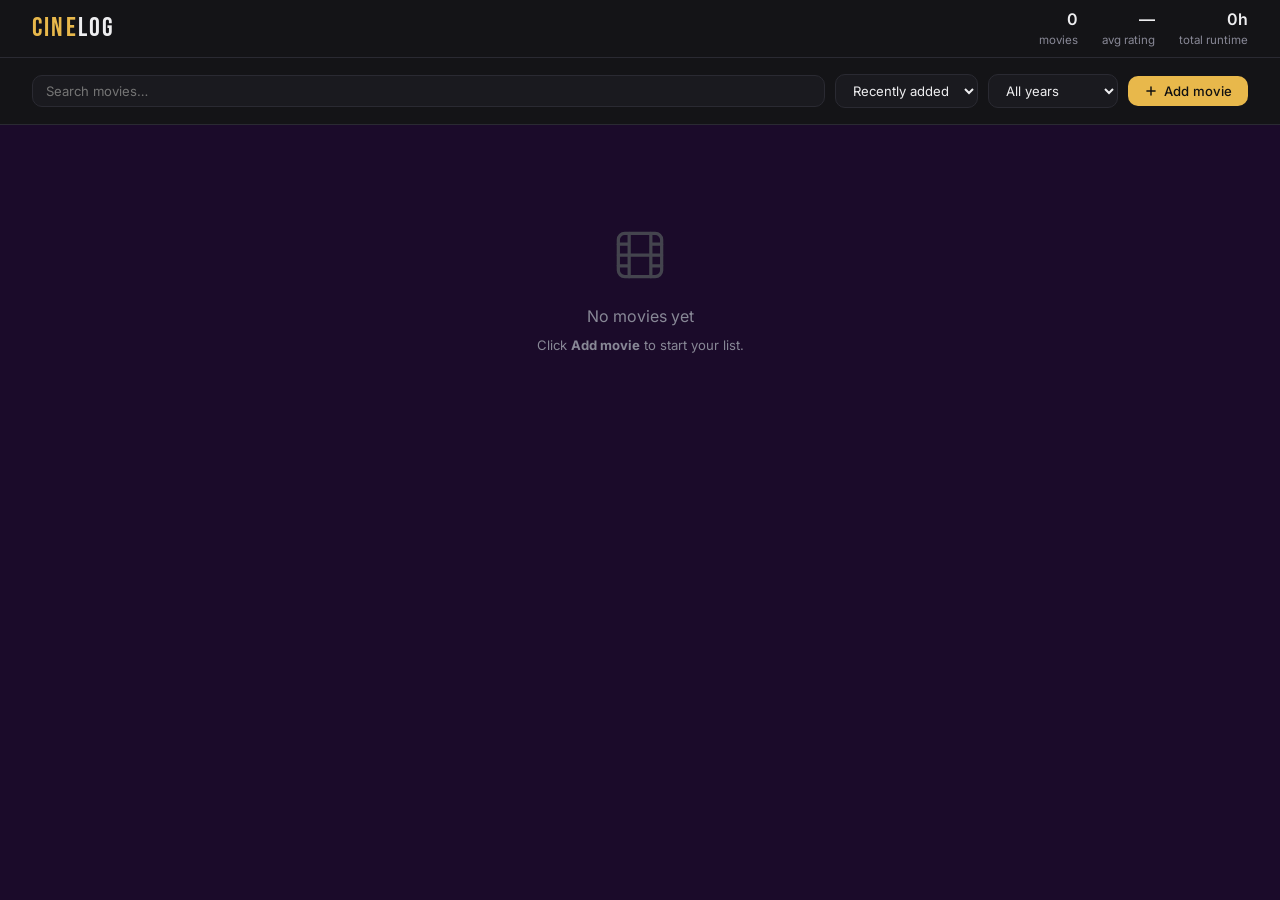
<file: index.html>
<!DOCTYPE html>
<html lang="en">
<head>
<meta charset="UTF-8"/>
<meta name="viewport" content="width=device-width, initial-scale=1.0"/>
<title>MovieSP</title>
<link rel="preconnect" href="https://fonts.googleapis.com"/>
<link rel="preconnect" href="https://fonts.gstatic.com" crossorigin/>
<link href="https://fonts.googleapis.com/css2?family=Bebas+Neue&family=Inter:wght@300;400;500;600&display=swap" rel="stylesheet"/>
<style>
/* ── TOKENS ─────────────────────────────── */
:root {
  --bg:       #1b0b2a;
  --surface:  #141417;
  --card:     #1a1a1f;
  --border:   #2a2a32;
  --accent:   #e8b84b;
  --accent2:  #c0392b;
  --text:     #eeeef0;
  --muted:    #888896;
  --dim:      #44444e;
  --radius:   10px;
  --tr:       0.18s ease;
}
*,*::before,*::after{box-sizing:border-box;margin:0;padding:0}
html{scroll-behavior:smooth}
body{background:var(--bg);color:var(--text);font-family:'Inter',sans-serif;font-size:15px;line-height:1.55;min-height:100vh}

/* ── SCROLLBAR ───────────────────────────── */
::-webkit-scrollbar{width:5px;height:5px}
::-webkit-scrollbar-track{background:transparent}
::-webkit-scrollbar-thumb{background:var(--border);border-radius:3px}

/* ── HEADER ──────────────────────────────── */
header{background:var(--surface);border-bottom:1px solid var(--border);padding:0 2rem;display:flex;align-items:center;justify-content:space-between;height:58px;position:sticky;top:0;z-index:100}
.logo{font-family:'Bebas Neue',sans-serif;font-size:1.7rem;letter-spacing:.08em;color:var(--accent)}
.logo span{color:var(--text)}
.header-stats{display:flex;gap:1.5rem}
.stat{font-size:.72rem;color:var(--muted);text-align:right}
.stat strong{display:block;font-size:1rem;font-weight:600;color:var(--text)}

/* ── TOOLBAR ─────────────────────────────── */
.toolbar{display:flex;align-items:center;gap:.6rem;padding:1rem 2rem;background:var(--surface);border-bottom:1px solid var(--border);flex-wrap:wrap}
.toolbar input[type=text],.toolbar select{background:var(--card);border:1px solid var(--border);color:var(--text);border-radius:var(--radius);padding:.45rem .8rem;font-size:.82rem;font-family:inherit;outline:none;transition:border-color var(--tr)}
.toolbar input[type=text]{flex:1;min-width:160px}
.toolbar input[type=text]:focus,.toolbar select:focus{border-color:var(--accent)}
.toolbar select{cursor:pointer;min-width:130px}
.toolbar select option{background:var(--card)}
.btn{display:inline-flex;align-items:center;gap:.4rem;padding:.45rem 1rem;border-radius:var(--radius);font-size:.82rem;font-weight:500;font-family:inherit;cursor:pointer;border:none;transition:all var(--tr)}
.btn-primary{background:var(--accent);color:#111}
.btn-primary:hover{background:#f0c75a}
.btn-ghost{background:transparent;border:1px solid var(--border);color:var(--muted)}
.btn-ghost:hover{border-color:var(--text);color:var(--text)}
.btn-danger{background:rgba(192,57,43,.15);border:1px solid rgba(192,57,43,.35);color:#e74c3c}
.btn-danger:hover{background:rgba(192,57,43,.28)}
.btn-sm{padding:.3rem .65rem;font-size:.75rem}

/* ── MAIN GRID ───────────────────────────── */
main{padding:1.5rem 2rem;max-width:1400px;margin:0 auto}
#grid{display:grid;grid-template-columns:repeat(auto-fill,minmax(195px,1fr));gap:1rem}

/* ── MOVIE CARD ──────────────────────────── */
.movie-card{background:var(--card);border:1px solid var(--border);border-radius:var(--radius);overflow:hidden;display:flex;flex-direction:column;transition:transform var(--tr),border-color var(--tr)}
.movie-card:hover{transform:translateY(-3px);border-color:var(--dim)}
.poster-wrap{position:relative;aspect-ratio:2/3;background:#111115;overflow:hidden;flex-shrink:0}
.poster-wrap img{width:100%;height:100%;object-fit:cover;display:block}
.poster-placeholder{width:100%;height:100%;display:flex;align-items:center;justify-content:center;font-size:3rem;background:#0f0f13}
.card-badge{position:absolute;top:7px;left:7px;background:rgba(0,0,0,.72);color:var(--accent);font-size:.7rem;font-weight:600;padding:3px 7px;border-radius:5px;font-family:'Bebas Neue',sans-serif;letter-spacing:.07em}
.card-actions{position:absolute;top:7px;right:7px;display:flex;gap:5px;opacity:0;transition:opacity var(--tr)}
.movie-card:hover .card-actions{opacity:1}
.icon-btn{width:28px;height:28px;border-radius:50%;background:rgba(0,0,0,.68);border:none;color:var(--text);cursor:pointer;display:flex;align-items:center;justify-content:center;transition:background var(--tr)}
.icon-btn:hover{background:rgba(0,0,0,.9)}
.icon-btn svg{width:14px;height:14px;stroke:currentColor;fill:none;stroke-width:2;stroke-linecap:round;stroke-linejoin:round}
.card-body{padding:.75rem .85rem .85rem;display:flex;flex-direction:column;gap:4px;flex:1}
.card-title{font-size:.88rem;font-weight:600;white-space:nowrap;overflow:hidden;text-overflow:ellipsis}
.card-meta{font-size:.72rem;color:var(--muted);display:flex;gap:.6rem;flex-wrap:wrap}
.card-meta span{display:flex;align-items:center;gap:3px}
.trailer-link{display:inline-flex;align-items:center;gap:.3rem;margin-top:auto;padding-top:6px;font-size:.72rem;color:var(--accent);text-decoration:none;opacity:.8;transition:opacity var(--tr)}
.trailer-link:hover{opacity:1}
.trailer-link svg{width:12px;height:12px;stroke:currentColor;fill:none;stroke-width:2;stroke-linecap:round;stroke-linejoin:round}

/* ── EMPTY STATE ─────────────────────────── */
#empty{display:none;text-align:center;padding:5rem 1rem;color:var(--muted);grid-column:1/-1}
#empty svg{width:52px;height:52px;stroke:var(--dim);fill:none;stroke-width:1.5;stroke-linecap:round;stroke-linejoin:round;margin-bottom:1rem}

/* ── MODAL OVERLAY ───────────────────────── */
.overlay{display:none;position:fixed;inset:0;background:rgba(0,0,0,.78);z-index:200;align-items:center;justify-content:center;padding:1rem}
.overlay.open{display:flex}
.modal{background:var(--card);border:1px solid var(--border);border-radius:14px;width:100%;max-width:480px;max-height:90vh;overflow-y:auto;padding:1.6rem 1.8rem}
.modal h2{font-family:'Bebas Neue',sans-serif;font-size:1.5rem;letter-spacing:.06em;margin-bottom:1.2rem;color:var(--accent)}
.form-grid{display:grid;grid-template-columns:1fr 1fr;gap:.8rem}
.form-grid .full{grid-column:1/-1}
label{font-size:.75rem;color:var(--muted);display:block;margin-bottom:.3rem}
input[type=text],input[type=number],input[type=url],textarea{width:100%;background:var(--surface);border:1px solid var(--border);color:var(--text);border-radius:8px;padding:.5rem .75rem;font-size:.85rem;font-family:inherit;outline:none;transition:border-color var(--tr)}
input:focus,textarea:focus{border-color:var(--accent)}
textarea{resize:vertical;min-height:60px}

/* ── PICTURE PREVIEW ─────────────────────── */
.preview-wrap{grid-column:1/-1;display:flex;gap:1rem;align-items:flex-start}
.preview-box{width:90px;height:135px;border-radius:8px;background:var(--surface);border:1px dashed var(--border);overflow:hidden;flex-shrink:0;display:flex;align-items:center;justify-content:center;color:var(--dim);font-size:.7rem;text-align:center}
.preview-box img{width:100%;height:100%;object-fit:cover}
.preview-inputs{flex:1;display:flex;flex-direction:column;gap:.5rem}

/* ── MODAL FOOTER ────────────────────────── */
.modal-footer{display:flex;justify-content:flex-end;gap:.6rem;margin-top:1.2rem;padding-top:1rem;border-top:1px solid var(--border)}

/* ── TOAST ───────────────────────────────── */
#toast{position:fixed;bottom:1.5rem;right:1.5rem;background:var(--accent);color:#111;padding:.55rem 1.1rem;border-radius:8px;font-size:.82rem;font-weight:600;z-index:300;transform:translateY(12px);opacity:0;transition:all .25s;pointer-events:none}
#toast.show{transform:translateY(0);opacity:1}

@media(max-width:600px){
  header{padding:0 1rem}
  .toolbar{padding:.75rem 1rem}
  main{padding:1rem}
  .header-stats{display:none}
}
</style>
</head>
<body>

<header>
  <div class="logo">Cine<span>Log</span></div>
  <div class="header-stats">
    <div class="stat"><strong id="stat-total">0</strong>movies</div>
    <div class="stat"><strong id="stat-avg">—</strong>avg rating</div>
    <div class="stat"><strong id="stat-dur">0h</strong>total runtime</div>
  </div>
</header>

<div class="toolbar">
  <input type="text" id="search" placeholder="Search movies…"/>
  <select id="sort">
    <option value="added">Recently added</option>
    <option value="title">Title A–Z</option>
    <option value="year-desc">Newest first</option>
    <option value="year-asc">Oldest first</option>
    <option value="rating-desc">Highest rated</option>
    <option value="duration-desc">Longest first</option>
  </select>
  <select id="filter-year">
    <option value="">All years</option>
  </select>
  <button class="btn btn-primary" id="add-btn">
    <svg width="14" height="14" viewBox="0 0 24 24" stroke="currentColor" fill="none" stroke-width="2.5" stroke-linecap="round"><line x1="12" y1="5" x2="12" y2="19"/><line x1="5" y1="12" x2="19" y2="12"/></svg>
    Add movie
  </button>
</div>

<main>
  <div id="grid">
    <div id="empty">
      <svg viewBox="0 0 24 24"><rect x="2" y="2" width="20" height="20" rx="3"/><path d="M7 2v20M17 2v20M2 12h20M2 7h5M2 17h5M17 7h5M17 17h5"/></svg>
      <p style="font-size:1rem;margin-bottom:.4rem">No movies yet</p>
      <p style="font-size:.82rem">Click <strong>Add movie</strong> to start your list.</p>
    </div>
  </div>
</main>

<!-- ADD / EDIT MODAL -->
<div class="overlay" id="modal">
  <div class="modal">
    <h2 id="modal-title">Add movie</h2>
    <div class="form-grid">
      <div class="full">
        <label>Title *</label>
        <input type="text" id="f-title" placeholder="e.g. The Dark Knight"/>
      </div>
      <div>
        <label>Year</label>
        <input type="number" id="f-year" placeholder="2008" min="1888" max="2099"/>
      </div>
      <div>
        <label>Duration (min)</label>
        <input type="number" id="f-duration" placeholder="152" min="1"/>
      </div>
      <div>
        <label>Rating (1–10)</label>
        <input type="number" id="f-rating" placeholder="9.0" min="1" max="10" step="0.1"/>
      </div>
      <div>
        <label>Genre</label>
        <input type="text" id="f-genre" placeholder="Action, Drama…"/>
      </div>
      <div class="full preview-wrap">
        <div class="preview-box" id="preview-box">
          <span>Preview</span>
        </div>
        <div class="preview-inputs">
          <div>
            <label>Poster URL</label>
            <input type="url" id="f-poster" placeholder="https://…/poster.jpg"/>
          </div>
          <div>
            <label>Trailer URL (YouTube etc.)</label>
            <input type="url" id="f-trailer" placeholder="https://youtube.com/watch?v=…"/>
          </div>
        </div>
      </div>
    </div>
    <div class="modal-footer">
      <button class="btn btn-ghost" id="modal-cancel">Cancel</button>
      <button class="btn btn-primary" id="modal-save">Save movie</button>
    </div>
  </div>
</div>

<div id="toast"></div>

<script>
/* ══════════════════════════════════════════
   STATE
   ══════════════════════════════════════════ */
const STORAGE_KEY = 'cinelog_v1';

let state = {
  movies: [],
  search: '',
  sort: 'added',
  filterYear: ''
};

function loadFromStorage() {
  try {
    const raw = localStorage.getItem(STORAGE_KEY);
    if (raw) state.movies = JSON.parse(raw);
  } catch(e) { state.movies = []; }
}

function saveToStorage() {
  localStorage.setItem(STORAGE_KEY, JSON.stringify(state.movies));
}

/* ══════════════════════════════════════════
   DERIVED / HELPERS
   ══════════════════════════════════════════ */
function uid() {
  return Date.now().toString(36) + Math.random().toString(36).slice(2,7);
}

function fmtDuration(min) {
  if (!min) return '—';
  const h = Math.floor(min / 60), m = min % 60;
  return h ? `${h}h ${m}m` : `${m}m`;
}

function filteredMovies() {
  let list = [...state.movies];

  // search
  const q = state.search.toLowerCase();
  if (q) list = list.filter(m =>
    m.title.toLowerCase().includes(q) ||
    (m.genre || '').toLowerCase().includes(q)
  );

  // filter year
  if (state.filterYear) list = list.filter(m => String(m.year) === state.filterYear);

  // sort
  switch (state.sort) {
    case 'title':        list.sort((a,b) => a.title.localeCompare(b.title)); break;
    case 'year-desc':    list.sort((a,b) => (b.year||0) - (a.year||0)); break;
    case 'year-asc':     list.sort((a,b) => (a.year||0) - (b.year||0)); break;
    case 'rating-desc':  list.sort((a,b) => (b.rating||0) - (a.rating||0)); break;
    case 'duration-desc':list.sort((a,b) => (b.duration||0) - (a.duration||0)); break;
    default:             list.sort((a,b) => b._added - a._added);
  }

  return list;
}

function updateStats() {
  const all = state.movies;
  document.getElementById('stat-total').textContent = all.length;

  const rated = all.filter(m => m.rating);
  document.getElementById('stat-avg').textContent = rated.length
    ? (rated.reduce((s,m) => s + parseFloat(m.rating), 0) / rated.length).toFixed(1)
    : '—';

  const totMin = all.reduce((s,m) => s + (parseInt(m.duration)||0), 0);
  document.getElementById('stat-dur').textContent = totMin ? `${Math.round(totMin/60)}h` : '0h';
}

function updateYearFilter() {
  const sel = document.getElementById('filter-year');
  const current = sel.value;
  const years = [...new Set(state.movies.map(m => m.year).filter(Boolean))].sort((a,b) => b-a);
  sel.innerHTML = '<option value="">All years</option>' +
    years.map(y => `<option value="${y}" ${y==current?'selected':''}>${y}</option>`).join('');
}

/* ══════════════════════════════════════════
   RENDER UI  (State → DOM)
   ══════════════════════════════════════════ */
function render() {
  const grid = document.getElementById('grid');
  const empty = document.getElementById('empty');
  const list = filteredMovies();

  // remove existing cards (keep #empty)
  [...grid.querySelectorAll('.movie-card')].forEach(c => c.remove());

  if (!list.length) {
    empty.style.display = 'block';
    updateStats();
    return;
  }
  empty.style.display = 'none';

  list.forEach(movie => {
    const card = document.createElement('div');
    card.className = 'movie-card';
    card.dataset.id = movie.id;

    const posterHtml = movie.poster
      ? `<img src="${escHtml(movie.poster)}" alt="${escHtml(movie.title)}" loading="lazy" onerror="this.style.display='none';this.nextElementSibling.style.display='flex'">`
      : '';
    const phStyle = movie.poster ? 'style="display:none"' : '';

    const trailerHtml = movie.trailer
      ? `<a class="trailer-link" href="${escHtml(movie.trailer)}" target="_blank" rel="noopener">
          <svg viewBox="0 0 24 24"><polygon points="5 3 19 12 5 21 5 3"/></svg>
          Watch trailer
        </a>`
      : '';

    card.innerHTML = `
      <div class="poster-wrap">
        ${posterHtml}
        <div class="poster-placeholder" ${phStyle}>🎬</div>
        ${movie.rating ? `<div class="card-badge">★ ${parseFloat(movie.rating).toFixed(1)}</div>` : ''}
        <div class="card-actions">
          <button class="icon-btn" data-action="edit" title="Edit">
            <svg viewBox="0 0 24 24"><path d="M11 4H4a2 2 0 0 0-2 2v14a2 2 0 0 0 2 2h14a2 2 0 0 0 2-2v-7"/><path d="M18.5 2.5a2.121 2.121 0 0 1 3 3L12 15l-4 1 1-4 9.5-9.5z"/></svg>
          </button>
          <button class="icon-btn" data-action="delete" title="Delete" style="color:#e74c3c">
            <svg viewBox="0 0 24 24"><polyline points="3 6 5 6 21 6"/><path d="M19 6l-1 14a2 2 0 0 1-2 2H8a2 2 0 0 1-2-2L5 6"/><path d="M10 11v6M14 11v6"/><path d="M9 6V4a1 1 0 0 1 1-1h4a1 1 0 0 1 1 1v2"/></svg>
          </button>
        </div>
      </div>
      <div class="card-body">
        <div class="card-title" title="${escHtml(movie.title)}">${escHtml(movie.title)}</div>
        <div class="card-meta">
          ${movie.year ? `<span>📅 ${movie.year}</span>` : ''}
          ${movie.duration ? `<span>⏱ ${fmtDuration(parseInt(movie.duration))}</span>` : ''}
          ${movie.genre ? `<span>🎭 ${escHtml(movie.genre)}</span>` : ''}
        </div>
        ${trailerHtml}
      </div>`;

    // event handlers on card buttons
    card.querySelector('[data-action="edit"]').addEventListener('click', e => {
      e.stopPropagation();
      openModal(movie.id);
    });
    card.querySelector('[data-action="delete"]').addEventListener('click', e => {
      e.stopPropagation();
      deleteMovie(movie.id);
    });

    grid.appendChild(card);
  });

  updateStats();
}

function escHtml(s) {
  return String(s)
    .replace(/&/g,'&amp;').replace(/</g,'&lt;').replace(/>/g,'&gt;')
    .replace(/"/g,'&quot;').replace(/'/g,'&#39;');
}

/* ══════════════════════════════════════════
   EVENT HANDLERS
   ══════════════════════════════════════════ */
document.getElementById('search').addEventListener('input', e => {
  state.search = e.target.value;
  render();
});

document.getElementById('sort').addEventListener('change', e => {
  state.sort = e.target.value;
  render();
});

document.getElementById('filter-year').addEventListener('change', e => {
  state.filterYear = e.target.value;
  render();
});

document.getElementById('add-btn').addEventListener('click', () => openModal(null));

/* ── MODAL ───────────────────────────────── */
let editingId = null;

function openModal(id) {
  editingId = id;
  const m = id ? state.movies.find(x => x.id === id) : null;

  document.getElementById('modal-title').textContent = id ? 'Edit movie' : 'Add movie';
  document.getElementById('f-title').value    = m?.title    || '';
  document.getElementById('f-year').value     = m?.year     || '';
  document.getElementById('f-duration').value = m?.duration || '';
  document.getElementById('f-rating').value   = m?.rating   || '';
  document.getElementById('f-genre').value    = m?.genre    || '';
  document.getElementById('f-poster').value   = m?.poster   || '';
  document.getElementById('f-trailer').value  = m?.trailer  || '';

  updatePreview(m?.poster || '');
  document.getElementById('modal').classList.add('open');
  document.getElementById('f-title').focus();
}

function closeModal() {
  document.getElementById('modal').classList.remove('open');
  editingId = null;
}

document.getElementById('modal-cancel').addEventListener('click', closeModal);
document.getElementById('modal').addEventListener('click', e => {
  if (e.target === document.getElementById('modal')) closeModal();
});

// live poster preview
document.getElementById('f-poster').addEventListener('input', e => {
  updatePreview(e.target.value);
});

function updatePreview(url) {
  const box = document.getElementById('preview-box');
  if (url) {
    box.innerHTML = `<img src="${url}" style="width:100%;height:100%;object-fit:cover" onerror="this.parentElement.innerHTML='<span>Bad URL</span>'">`;
  } else {
    box.innerHTML = '<span>Preview</span>';
  }
}

document.getElementById('modal-save').addEventListener('click', saveMovie);

function saveMovie() {
  const title = document.getElementById('f-title').value.trim();
  if (!title) {
    document.getElementById('f-title').focus();
    toast('Title is required');
    return;
  }

  const data = {
    title,
    year:     document.getElementById('f-year').value     || null,
    duration: document.getElementById('f-duration').value || null,
    rating:   document.getElementById('f-rating').value   || null,
    genre:    document.getElementById('f-genre').value.trim()   || null,
    poster:   document.getElementById('f-poster').value.trim()  || null,
    trailer:  document.getElementById('f-trailer').value.trim() || null,
  };

  if (editingId) {
    // UPDATE STATE
    const idx = state.movies.findIndex(m => m.id === editingId);
    if (idx !== -1) state.movies[idx] = { ...state.movies[idx], ...data };
    toast('Movie updated');
  } else {
    // ADD TO STATE
    state.movies.push({ id: uid(), _added: Date.now(), ...data });
    toast('Movie added');
  }

  saveToStorage();       // persist
  updateYearFilter();    // update UI
  closeModal();
  render();              // re-render UI
}

function deleteMovie(id) {
  if (!confirm('Delete this movie?')) return;
  // UPDATE STATE
  state.movies = state.movies.filter(m => m.id !== id);
  saveToStorage();
  updateYearFilter();
  render();
  toast('Deleted');
}

/* ── TOAST ───────────────────────────────── */
let toastTimer;
function toast(msg) {
  const el = document.getElementById('toast');
  el.textContent = msg;
  el.classList.add('show');
  clearTimeout(toastTimer);
  toastTimer = setTimeout(() => el.classList.remove('show'), 2200);
}

/* ══════════════════════════════════════════
   INIT  (deserialize + first render)
   ══════════════════════════════════════════ */
loadFromStorage();
updateYearFilter();
render();
</script>
</body>
</html>
</file>
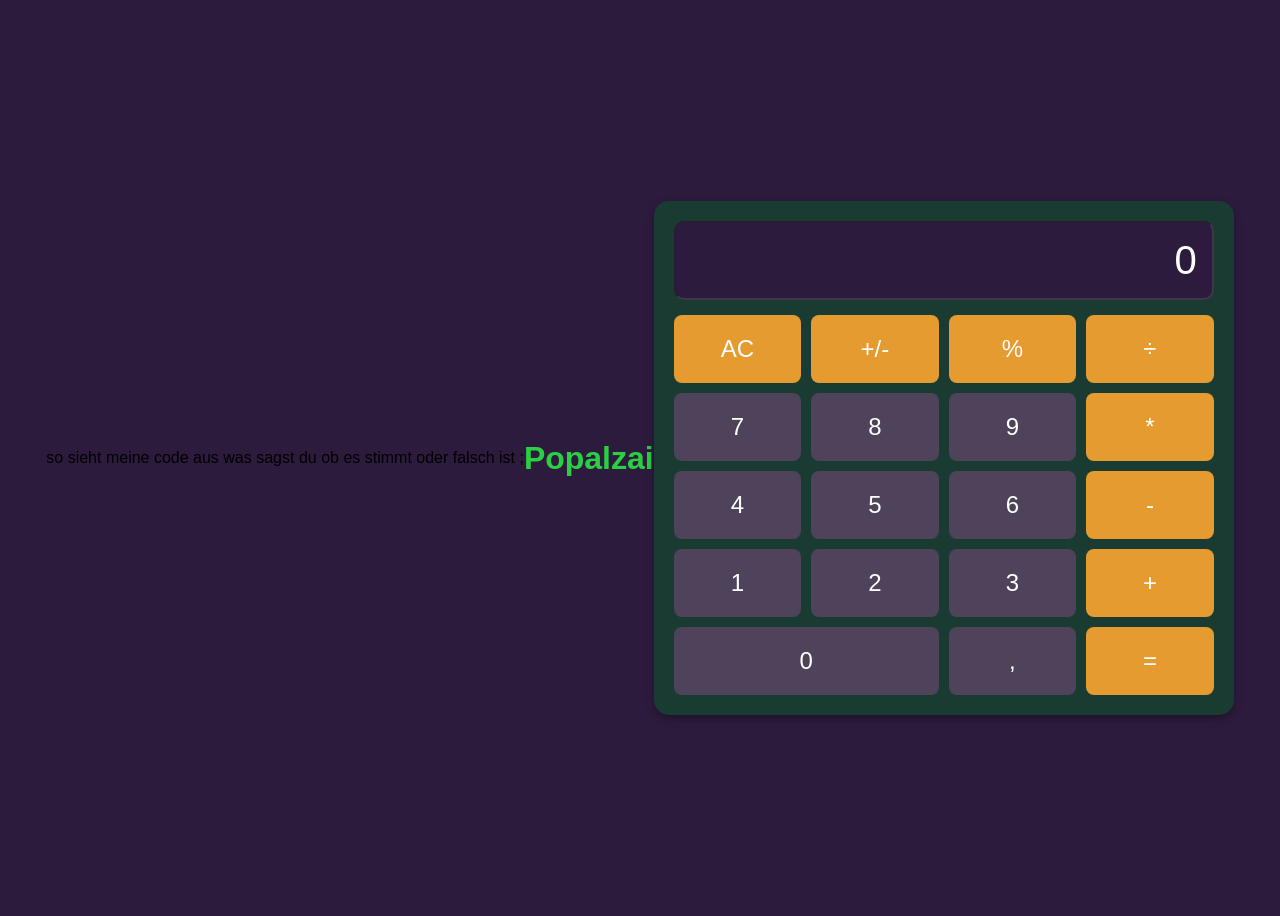
<file: APPLE/Index.html>
so sieht meine code  aus was sagst du ob es stimmt oder falsch ist ;<!DOCTYPE html>
<html lang="de">
<head>
    <meta charset="UTF-8">
    <meta name="viewport" content="width=device-width, initial-scale=1.0">
    <title>JS Calculator Popalzai</title>
    <link rel="stylesheet" href="syle.css">
</head>
<body>
    <h1 style="text-align: center; color: #2ad043; font-size: 2rem;">Popalzai</h1>
    <main class="calculator">
        <input id="display" class="display" type="text" value="0" disabled>
        <div class="buttons">
            <button class="operator" onclick="clearDisplay()">AC</button>
            <button class="operator" onclick="appendToDisplay('+/-')">+/-</button>
            <button class="operator" onclick="appendToDisplay('%')">%</button>
            <button class="operator" onclick="appendToDisplay('÷')">÷</button>
            <button onclick="appendToDisplay('7')">7</button>
            <button onclick="appendToDisplay('8')">8</button>
            <button onclick="appendToDisplay('9')">9</button>
            <button class="operator" onclick="appendToDisplay('*')">*</button>
            <button onclick="appendToDisplay('4')">4</button>
            <button onclick="appendToDisplay('5')">5</button>
            <button onclick="appendToDisplay('6')">6</button>
            <button class="operator" onclick="appendToDisplay('-')">-</button>
            <button onclick="appendToDisplay('1')">1</button>
            <button onclick="appendToDisplay('2')">2</button>
            <button onclick="appendToDisplay('3')">3</button>
            <button class="operator" onclick="appendToDisplay('+')">+</button>
            <button class="zero" onclick="appendToDisplay('0')">0</button>
            <button onclick="appendToDisplay('.')">,</button>
            <button class="operator" onclick="calculate()">=</button>
        </div>
    </main>
    <script src="index.js"></script>
</body>
</html>
</file>
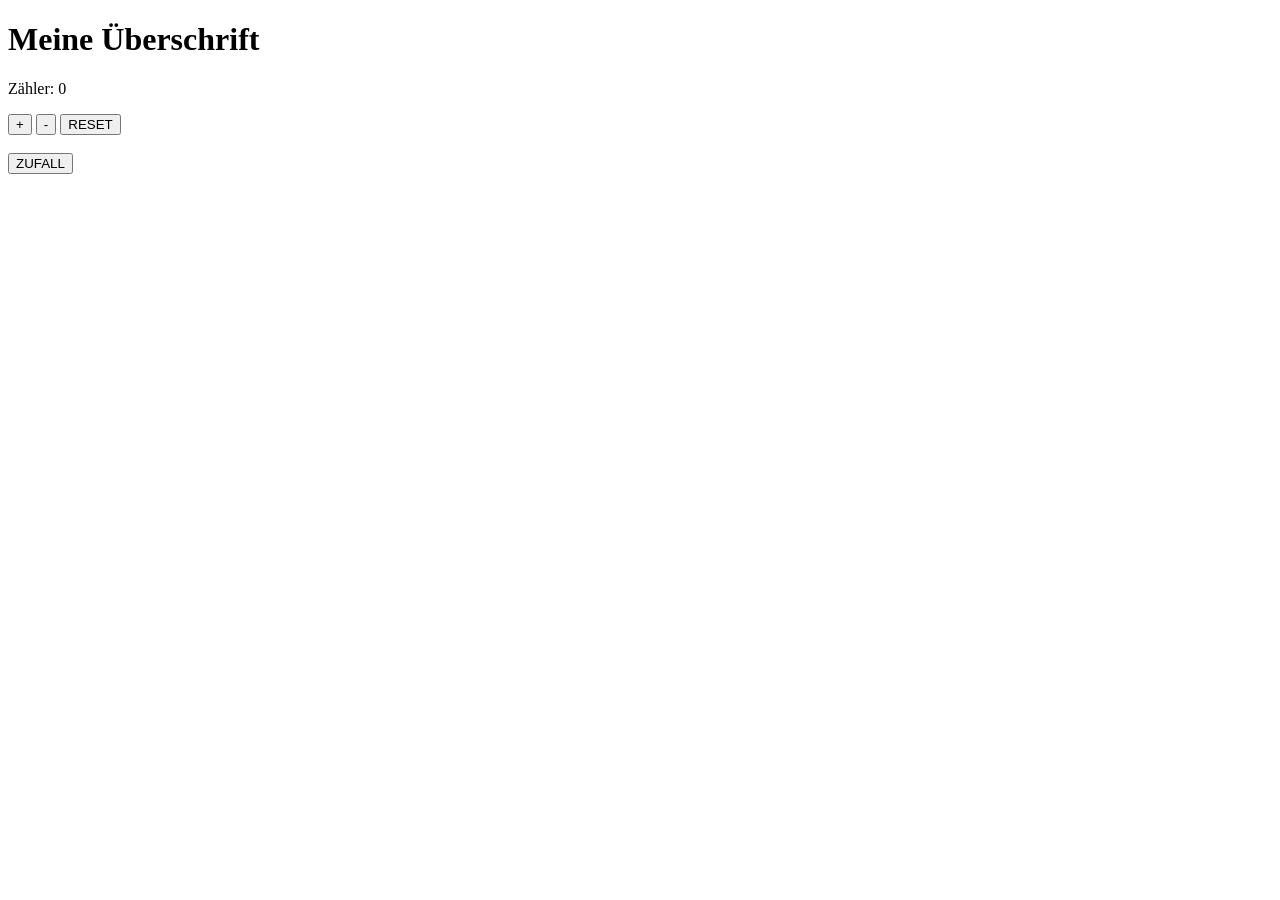
<file: APPLE/Dom-Manipulation/index.html>
<!DOCTYPE html>
<html lang="de">
<head>
  <meta charset="UTF-8">
  <title>DOM Aufgabe</title>
</head>
<body>

<h1 id="colorHeading">Meine Überschrift</h1>

<p>Zähler: <span id="counter">0</span></p>

<button id="btnPlus">+</button>
<button id="btnMinus">-</button>
<button id="btnReset">RESET</button>

<br><br>

<button id="btnZufall">ZUFALL</button>

<script>

// Zähler speichern
var zaehler = 0;

// Elemente holen
var counter = document.getElementById("counter");
var plusBtn = document.getElementById("btnPlus");
var minusBtn = document.getElementById("btnMinus");
var resetBtn = document.getElementById("btnReset");
var zufallBtn = document.getElementById("btnZufall");
var heading = document.getElementById("colorHeading");

// Anzeige aktualisieren
function update() {
    counter.textContent = zaehler;
}

// Anfangswert anzeigen
update();

// Aufgabe 1 + 3 (EventListener)
plusBtn.addEventListener("click", function() {
    zaehler = zaehler + 1;
    update();
});

minusBtn.addEventListener("click", function() {
    zaehler = zaehler - 1;
    update();
});

resetBtn.addEventListener("click", function() {
    zaehler = 0;
    update();
});

//  (Zufallsfarbe)
zufallBtn.addEventListener("click", function() {
    var r = Math.floor(Math.random() * 256);
    var g = Math.floor(Math.random() * 256);
    var b = Math.floor(Math.random() * 256);

    var farbe = "rgb(" + r + ", " + g + ", " + b + ")";
    heading.style.color = farbe;
});

</script>

</body>
</html>
</file>
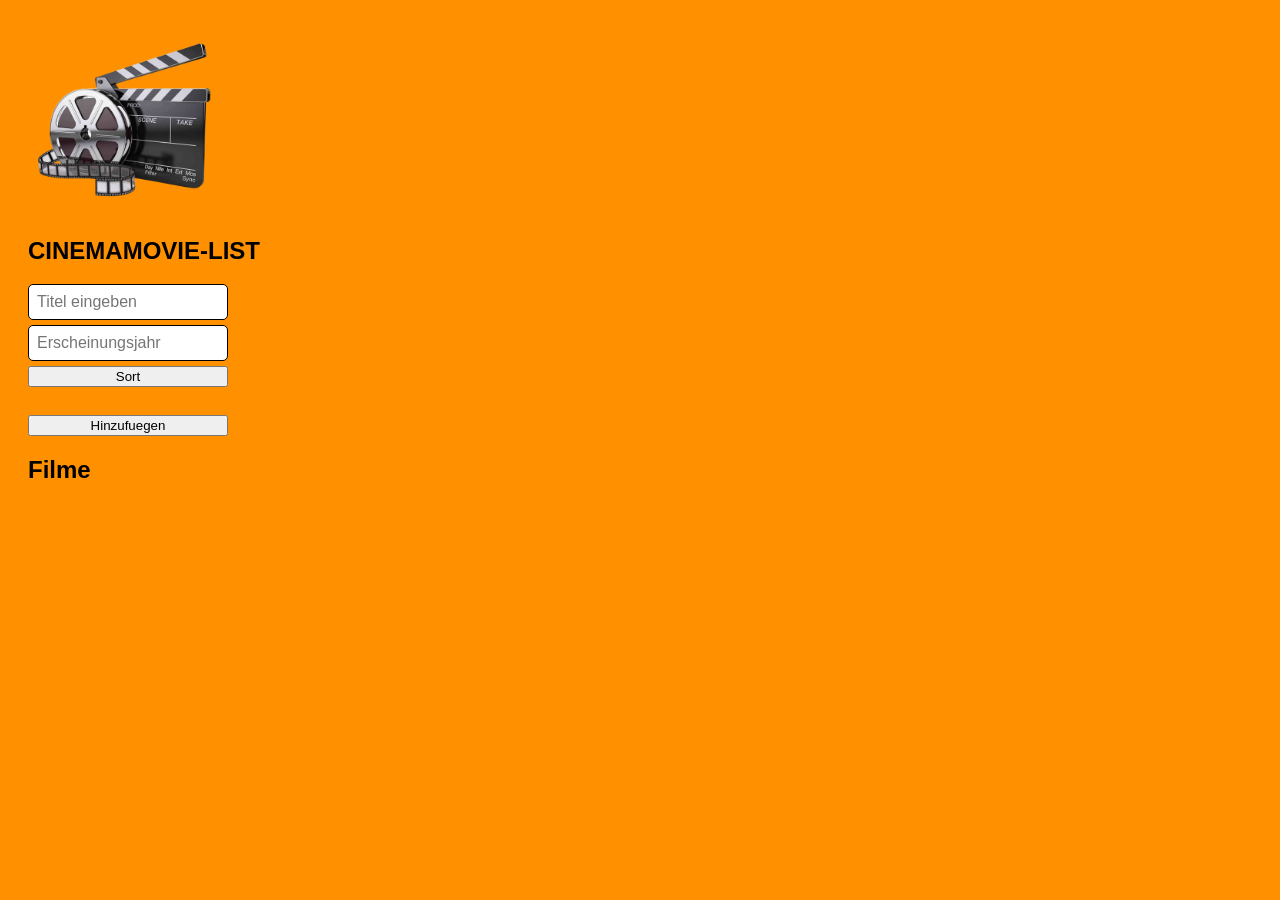
<file: Movie_list/Movie_list/index.html>
<!DOCTYPE html>
<html lang="de">
<head>
  <meta charset="UTF-8">
  <title>Meine Filmliste</title>
  <img src="ca71ebad1c4f1fcd704a887aa6ab38c4-removebg-preview.png" alt="Filmklappe" width="200">
  <link rel="stylesheet" href="style.css">
</head>
<body>

  <h2>CINEMAMOVIE-LIST</h2>
  <form id="film-form">
    <input type="text" id="titel" placeholder="Titel eingeben" required>
    <input type="number" id="jahr" placeholder="Erscheinungsjahr" required>
  

    <button onclick="sortMeineFilmeAZ()">Sort</button>
   <br> <button type="submit">Hinzufuegen</button>
  </form>

  <h2> Filme</h2>
  <div id="liste"></div>

  <script src="script.js"></script>
  <link rel="stylesheet" href="style.css">

</body>
</html>
</file>
<file: APPLE/syle.css>
body {
    display: flex;
    justify-content: center;
    align-items: center;
    height: 100vh;
    background-color: #2d1b3d;
    font-family: Arial, sans-serif;
}

.calculator {
    display: flex;
    flex-direction: column;
    background-color: #1a3b32;
    padding: 20px;
    border-radius: 15px;
    box-shadow: 0 4px 10px rgba(0, 0, 0, 0.3);
}

.display {
    text-align: right;
    font-size: 2.5rem;
    color: white;
    padding: 15px;
    background-color: #2d1b3d;
    border-radius: 10px;
    margin-bottom: 15px;
}

.buttons {
    display: grid;
    grid-template-columns: repeat(4, 1fr);
    gap: 10px;
}

button {
    padding: 20px;
    font-size: 1.5rem;
    border: none;
    border-radius: 8px;
    background-color: #4e435a;
    color: white;
    cursor: pointer;
}

button.operator {
    background-color: #e59b30;
}

button.zero {
    grid-column: span 2;
}
</file>
<file: Movie_list/Movie_list/style.css>
body {
  font-family: Arial, sans-serif;
  background-color: rgb(255, 145, 0); 
  color: black;
  padding: 20px;
}

form {
  display: flex;
  flex-direction: column; 
  gap: 5px;               
  max-width: 200px;        
}

input {
  padding: 8px;
  border: 1px solid black;
  border-radius: 5px;
  font-size: 16px;
}
</file>
